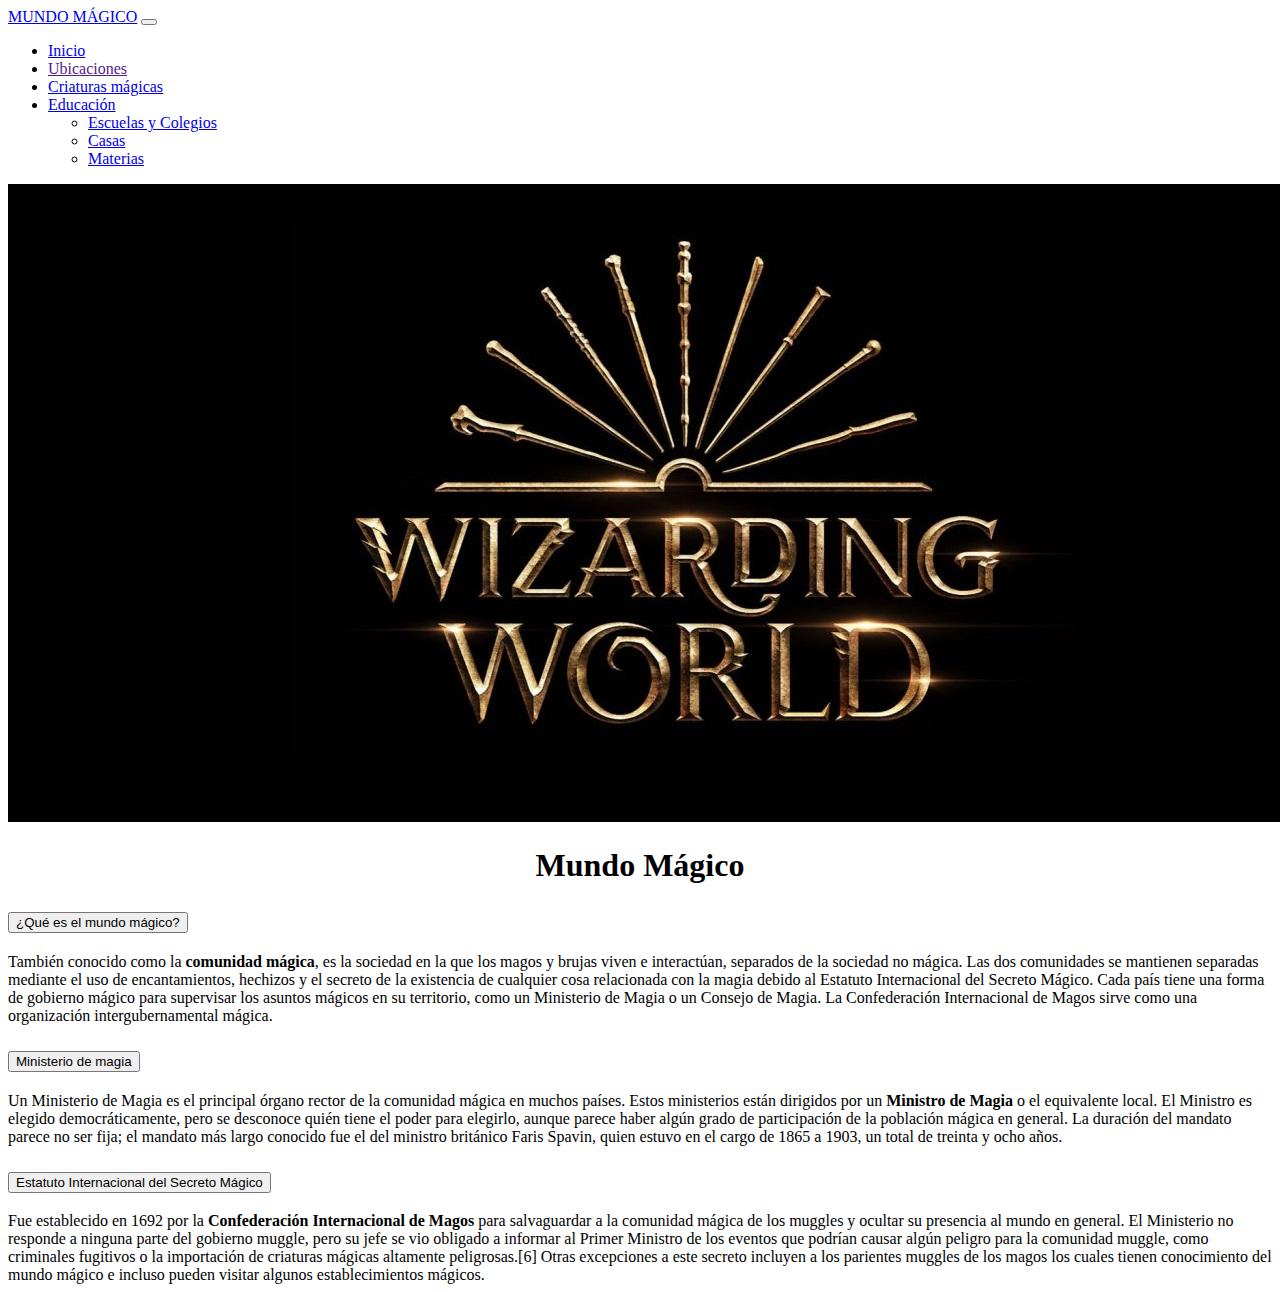
<file: index.html>
<!doctype html>
<html lang="en">

<head>
    <meta charset="utf-8">
    <meta name="viewport" content="width=device-width, initial-scale=1">
    <title></title>
    <link rel="stylesheet" href="./css/styles.css">
    <link href="https://cdn.jsdelivr.net/npm/bootstrap@5.2.0-beta1/dist/css/bootstrap.min.css" rel="stylesheet"
        integrity="sha384-0evHe/X+R7YkIZDRvuzKMRqM+OrBnVFBL6DOitfPri4tjfHxaWutUpFmBp4vmVor" crossorigin="anonymous">
</head>

<body>
    <!-- Inicio del menú de navegación -->
    <header>
        <nav class="navbar navbar-expand-lg bg-light">
            <div class="container-fluid">
                <a class="navbar-brand" href="./index.html">MUNDO MÁGICO</a>
                <button class="navbar-toggler" type="button" data-bs-toggle="collapse"
                    data-bs-target="#navbarNavDropdown" aria-controls="navbarNavDropdown" aria-expanded="false"
                    aria-label="Toggle navigation">
                    <span class="navbar-toggler-icon"></span>
                </button>
                <div class="collapse navbar-collapse" id="navbarNavDropdown">
                    <ul class="navbar-nav">
                        <li class="nav-item">
                            <a class="nav-link active" aria-current="page" href="./index.html">Inicio</a>
                        </li>
                        <li class="nav-item">
                            <a class="nav-link" href="">Ubicaciones</a>
                        </li>
                        <li class="nav-item">
                            <a class="nav-link" href="./criaturas.html">Criaturas mágicas</a>
                        </li>
                        <li class="nav-item dropdown">
                            <a class="nav-link dropdown-toggle" href="#" id="navbarDropdownMenuLink" role="button"
                                data-bs-toggle="dropdown" aria-expanded="false">
                                Educación
                            </a>
                            <ul class="dropdown-menu" aria-labelledby="navbarDropdownMenuLink">
                                <li><a class="dropdown-item" href="./escuelas.html">Escuelas y Colegios</a></li>
                                <li><a class="dropdown-item" href="#">Casas</a></li>
                                <li><a class="dropdown-item" href="#">Materias</a></li>
                            </ul>
                        </li>
                    </ul>
                </div>
            </div>
        </nav>
        <!-- Fin del menú de navegación -->
    </header>
    <main class="main">
        <img src="./img/Wizarding-World.jpg" alt="">
        <h1 class="main__h1">Mundo Mágico</h1>
        <!-- Accordion de información general -->
        <div class="accordion" id="accordionExample">
            <div class="accordion-item">
                <h2 class="accordion-header" id="headingOne">
                    <button class="accordion-button" type="button" data-bs-toggle="collapse"
                        data-bs-target="#collapseOne" aria-expanded="true" aria-controls="collapseOne">
                        ¿Qué es el mundo mágico?
                    </button>
                </h2>
                <div id="collapseOne" class="accordion-collapse collapse show" aria-labelledby="headingOne"
                    data-bs-parent="#accordionExample">
                    <div class="accordion-body">
                        También conocido como la <strong>comunidad mágica</strong>, es la sociedad en la que los magos y
                        brujas viven e interactúan, separados de la sociedad no mágica. Las dos comunidades se mantienen
                        separadas mediante el uso de encantamientos, hechizos y el secreto de la existencia de cualquier
                        cosa relacionada con la magia debido al Estatuto Internacional del Secreto Mágico. Cada país
                        tiene una forma de gobierno mágico para supervisar los asuntos mágicos en su territorio, como un
                        Ministerio de Magia o un Consejo de Magia. La Confederación Internacional de Magos sirve como
                        una organización intergubernamental mágica.
                    </div>
                </div>
            </div>
            <div class="accordion-item">
                <h2 class="accordion-header" id="headingTwo">
                    <button class="accordion-button collapsed" type="button" data-bs-toggle="collapse"
                        data-bs-target="#collapseTwo" aria-expanded="false" aria-controls="collapseTwo">
                        Ministerio de magia
                    </button>
                </h2>
                <div id="collapseTwo" class="accordion-collapse collapse" aria-labelledby="headingTwo"
                    data-bs-parent="#accordionExample">
                    <div class="accordion-body">
                        Un Ministerio de Magia es el principal órgano rector de la comunidad mágica en muchos países.
                        Estos ministerios están dirigidos por un <strong>Ministro de Magia</strong> o el equivalente
                        local. El Ministro
                        es elegido democráticamente, pero se desconoce quién tiene el poder para elegirlo, aunque parece
                        haber algún grado de participación de la población mágica en general. La duración del mandato
                        parece no ser fija; el mandato más largo conocido fue el del ministro británico Faris Spavin,
                        quien estuvo en el cargo de 1865 a 1903, un total de treinta y ocho años.
                    </div>
                </div>
            </div>
            <div class="accordion-item">
                <h2 class="accordion-header" id="headingThree">
                    <button class="accordion-button collapsed" type="button" data-bs-toggle="collapse"
                        data-bs-target="#collapseThree" aria-expanded="false" aria-controls="collapseThree">
                        Estatuto Internacional del Secreto Mágico
                    </button>
                </h2>
                <div id="collapseThree" class="accordion-collapse collapse" aria-labelledby="headingThree"
                    data-bs-parent="#accordionExample">
                    <div class="accordion-body">
                        Fue establecido en 1692 por la <strong>Confederación Internacional de Magos</strong> para salvaguardar a la
                        comunidad mágica de los muggles y ocultar su presencia al mundo en general.

                        El Ministerio no responde a ninguna parte del gobierno muggle, pero su jefe se vio obligado a
                        informar al Primer Ministro de los eventos que podrían causar algún peligro para la comunidad
                        muggle, como criminales fugitivos o la importación de criaturas mágicas altamente peligrosas.[6]
                        Otras excepciones a este secreto incluyen a los parientes muggles de los magos los cuales tienen
                        conocimiento del mundo mágico e incluso pueden visitar algunos establecimientos mágicos.
                    </div>
                </div>
            </div>
        </div>
        <!-- Fin del Accordion -->
    </main>
    <script src="https://cdn.jsdelivr.net/npm/bootstrap@5.2.0-beta1/dist/js/bootstrap.bundle.min.js"
        integrity="sha384-pprn3073KE6tl6bjs2QrFaJGz5/SUsLqktiwsUTF55Jfv3qYSDhgCecCxMW52nD2"
        crossorigin="anonymous"></script>
</body>
</file>
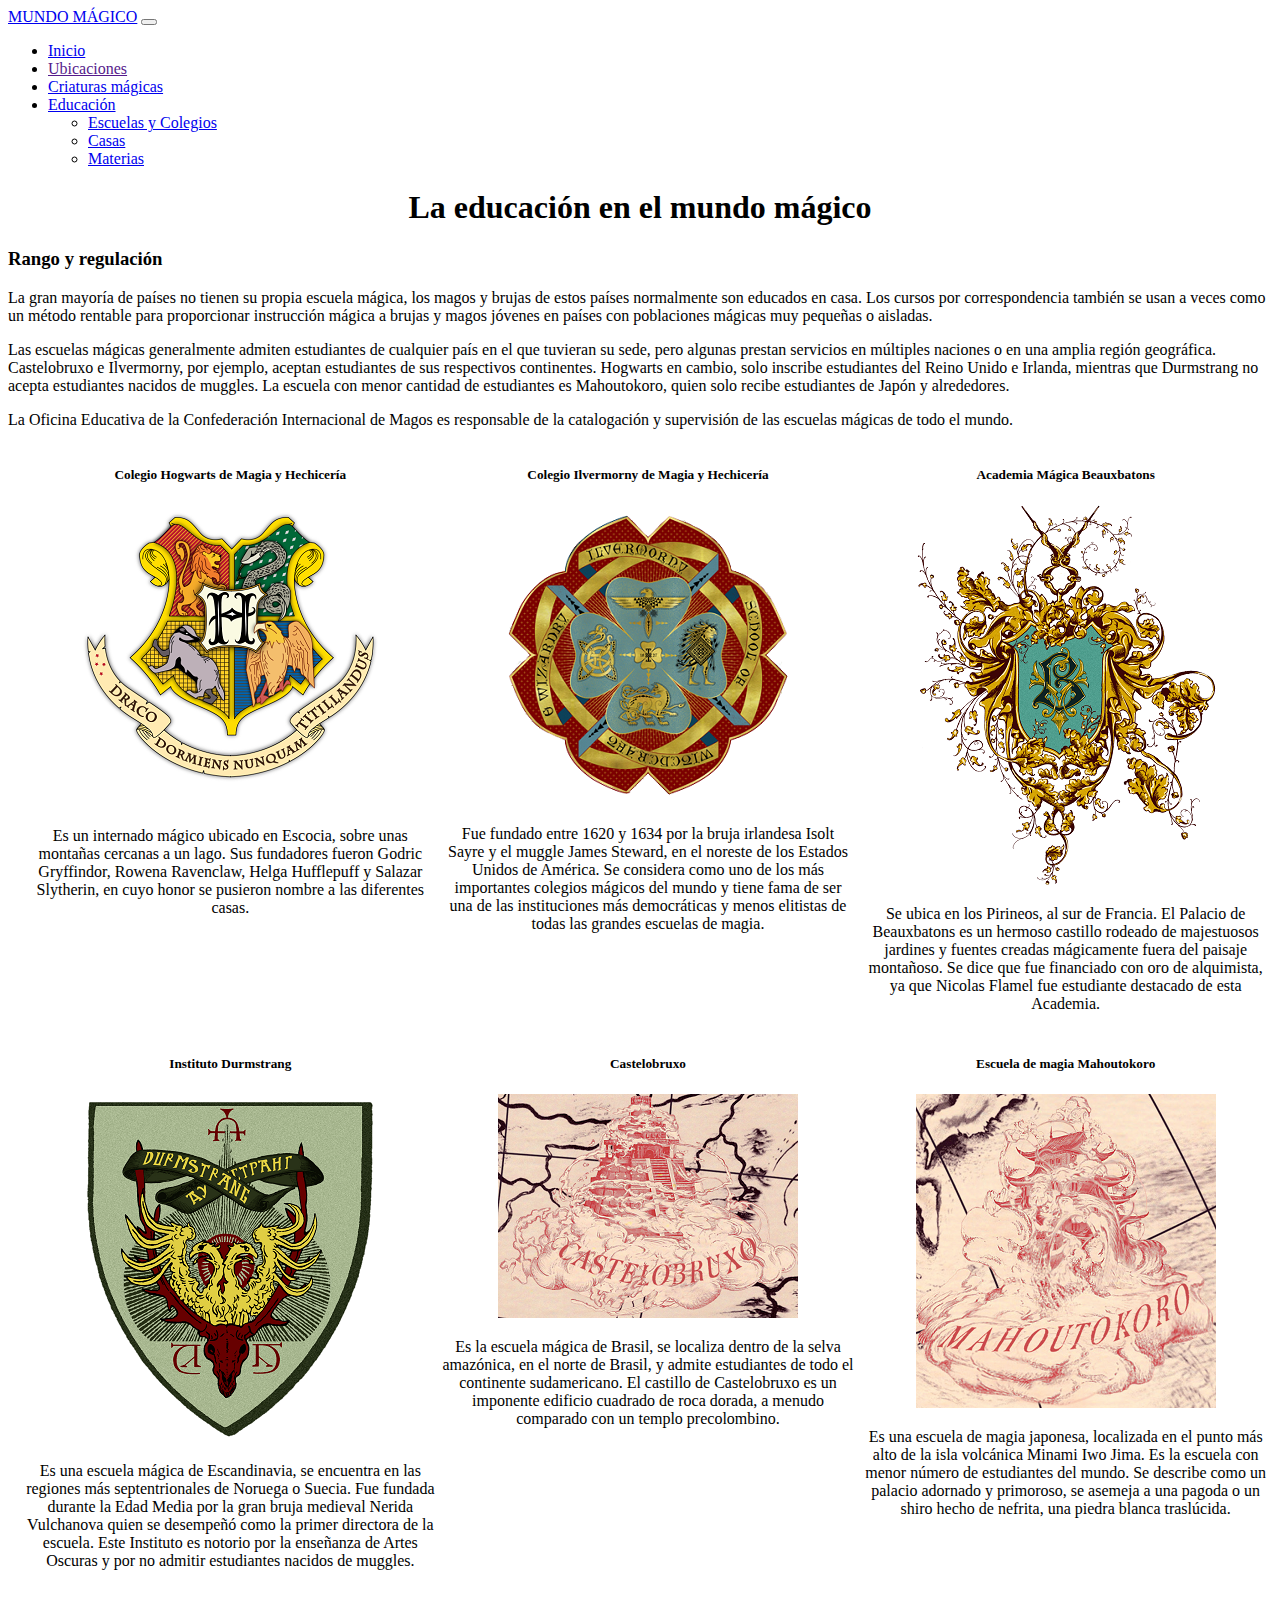
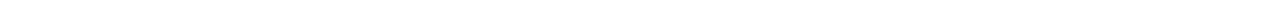
<file: escuelas.html>
<!doctype html>
<html lang="en">

<head>
    <meta charset="utf-8">
    <meta name="viewport" content="width=device-width, initial-scale=1">
    <title></title>
    <link rel="stylesheet" href="./css/styles.css">
    <link href="https://cdn.jsdelivr.net/npm/bootstrap@5.2.0-beta1/dist/css/bootstrap.min.css" rel="stylesheet"
        integrity="sha384-0evHe/X+R7YkIZDRvuzKMRqM+OrBnVFBL6DOitfPri4tjfHxaWutUpFmBp4vmVor" crossorigin="anonymous">
</head>

<body>
    <!-- Inicio del menú de navegación -->
    <header>
        <nav class="navbar navbar-expand-lg bg-light">
            <div class="container-fluid">
                <a class="navbar-brand" href="./index.html">MUNDO MÁGICO</a>
                <button class="navbar-toggler" type="button" data-bs-toggle="collapse"
                    data-bs-target="#navbarNavDropdown" aria-controls="navbarNavDropdown" aria-expanded="false"
                    aria-label="Toggle navigation">
                    <span class="navbar-toggler-icon"></span>
                </button>
                <div class="collapse navbar-collapse" id="navbarNavDropdown">
                    <ul class="navbar-nav">
                        <li class="nav-item">
                            <a class="nav-link active" aria-current="page" href="./index.html">Inicio</a>
                        </li>
                        <li class="nav-item">
                            <a class="nav-link" href="">Ubicaciones</a>
                        </li>
                        <li class="nav-item">
                            <a class="nav-link" href="./criaturas.html">Criaturas mágicas</a>
                        </li>
                        <li class="nav-item dropdown">
                            <a class="nav-link dropdown-toggle" href="#" id="navbarDropdownMenuLink" role="button"
                                data-bs-toggle="dropdown" aria-expanded="false">
                                Educación
                            </a>
                            <ul class="dropdown-menu" aria-labelledby="navbarDropdownMenuLink">
                                <li><a class="dropdown-item" href="./escuelas.html">Escuelas y Colegios</a></li>
                                <li><a class="dropdown-item" href="#">Casas</a></li>
                                <li><a class="dropdown-item" href="#">Materias</a></li>
                            </ul>
                        </li>
                    </ul>
                </div>
            </div>
        </nav>
        <!-- Fin del menú de navegación -->
    </header>
    <main class="main">
        <h1 class="main__h1">La educación en el mundo mágico</h1>
        <div class="container border border-dark mt-5">
            <h3>Rango y regulación</h3>
            <p>La gran mayoría de países no tienen su propia escuela mágica, los magos y brujas de estos países
                normalmente son educados en casa. Los cursos por correspondencia también se usan a veces como un método
                rentable para proporcionar instrucción mágica a brujas y magos jóvenes en países con poblaciones mágicas
                muy pequeñas o aisladas.</p>
            <p>Las escuelas mágicas generalmente admiten estudiantes de cualquier país en el que tuvieran su sede, pero
                algunas prestan servicios en múltiples naciones o en una amplia región geográfica. Castelobruxo e
                Ilvermorny, por ejemplo, aceptan estudiantes de sus respectivos continentes. Hogwarts en cambio, solo
                inscribe estudiantes del Reino Unido e Irlanda, mientras que Durmstrang no acepta estudiantes nacidos de
                muggles. La escuela con menor cantidad de estudiantes es Mahoutokoro, quien solo recibe estudiantes de
                Japón y alrededores.</p>
            <p>La Oficina Educativa de la Confederación Internacional de Magos es responsable de la catalogación y
                supervisión de las escuelas mágicas de todo el mundo.</p>
        </div>

        <!-- Grid de escuelas -->
        <div class="colegios mt-5">
            <div class="hogwarts border">
                <h5>Colegio Hogwarts de Magia y Hechicería</h5>
                <img src="./img/Hogwarts_escudo.png" alt="Escudo de Hogwarts">
                <p>Es un internado mágico ubicado en Escocia, sobre unas montañas cercanas a un lago. Sus fundadores
                    fueron Godric Gryffindor, Rowena Ravenclaw, Helga Hufflepuff y Salazar Slytherin, en cuyo honor se
                    pusieron nombre a las diferentes casas.</p>
            </div>
            <div class="ilvermorny border">
                <h5>Colegio Ilvermorny de Magia y Hechicería</h5>
                <img src="./img/Ilvermorny_escudo_2.png" alt="Escudo de Ilvermorny">
                <p>Fue fundado entre 1620 y 1634 por la bruja irlandesa Isolt Sayre y el muggle James Steward, en el
                    noreste de
                    los Estados Unidos de América. Se considera como uno de los más importantes
                    colegios mágicos del mundo y tiene fama de ser una de las instituciones más democráticas y menos
                    elitistas de todas las grandes escuelas de magia.</p>
            </div>
            <div class="beauxbatons border">
                <h5>Academia Mágica Beauxbatons</h5>
                <img src="./img/Beauxbatons_escudo_2.png" alt="Escudo de Beauxbatons">
                <p>Se ubica en los Pirineos, al sur de Francia. El Palacio de Beauxbatons es un hermoso castillo rodeado
                    de majestuosos jardines y fuentes creadas mágicamente fuera del paisaje montañoso. Se dice que fue
                    financiado con oro de alquimista, ya que Nicolas Flamel fue estudiante destacado de esta Academia.
                </p>
            </div>
            <div class="durmstrang border">
                <h5 class="colegios__h5">Instituto Durmstrang</h5>
                <img src="./img/Durmstrang_escudo_2.png" alt="Escudo de Durmstrang">
                <p>Es una escuela mágica de Escandinavia, se encuentra en las regiones más septentrionales de Noruega o
                    Suecia. Fue fundada durante la Edad Media por la gran bruja medieval Nerida Vulchanova quien se
                    desempeñó como la primer directora de la escuela. Este Instituto es notorio por la enseñanza de
                    Artes Oscuras y por no admitir estudiantes nacidos de muggles.</p>
            </div>
            <div class="castelobruxo border">
                <h5>Castelobruxo</h5>
                <img src="./img/Castelobruxo_escudo.png" alt="Mapa de Castelobruxo">
                <p>Es la escuela mágica de Brasil, se localiza dentro de la selva amazónica, en el norte de Brasil, y
                    admite estudiantes de todo el continente sudamericano. El castillo de Castelobruxo es un imponente
                    edificio cuadrado de roca dorada, a menudo comparado con un templo precolombino.</p>
            </div>
            <div class="mahoutokoro border">
                <h5>Escuela de magia Mahoutokoro</h5>
                <img src="./img/Mahoutokoro_escudo.png" alt="Mapa de Mahoutokoro">
                <p>Es una escuela de magia japonesa, localizada en el punto más alto de la isla volcánica Minami Iwo
                    Jima. Es la escuela con menor número de estudiantes del mundo. Se describe como un palacio adornado y
                    primoroso, se asemeja a una pagoda o un shiro hecho de nefrita, una piedra blanca traslúcida. </p>
            </div>
        </div>
        <!-- Fin grid de escuelas -->
    </main>
    <footer>

    </footer>
    <script src="https://cdn.jsdelivr.net/npm/bootstrap@5.2.0-beta1/dist/js/bootstrap.bundle.min.js"
        integrity="sha384-pprn3073KE6tl6bjs2QrFaJGz5/SUsLqktiwsUTF55Jfv3qYSDhgCecCxMW52nD2"
        crossorigin="anonymous"></script>
</body>
</file>
<file: css/styles.css>
.main__h1{
    text-align: center;
}

/* Estilos grid educacion */
.colegios {
    display: grid;
    grid-template-columns: 1fr 1fr 1fr;
    grid-template-rows: 1fr 1fr;
    gap: 5px 5px;
    grid-auto-flow: row;
    grid-template-areas:
        "hogwarts ilvermorny beauxbatons"
        "durmstrang castelobruxo mahoutokoro";
    margin-left: 1rem;    
}

.hogwarts {
    grid-area: hogwarts;
    text-align: center;
}

.ilvermorny {
    grid-area: ilvermorny;
    text-align: center;
}

.beauxbatons {
    grid-area: beauxbatons;
    text-align: center;
}

.durmstrang {
    grid-area: durmstrang;    
    text-align: center;
}

.castelobruxo {
    grid-area: castelobruxo;
    text-align: center;
}

.mahoutokoro {
    grid-area: mahoutokoro;
    text-align: center;
}

.colegios__h5{
    text-align: center;
}

/* Fin estilos educacion */
</file>
